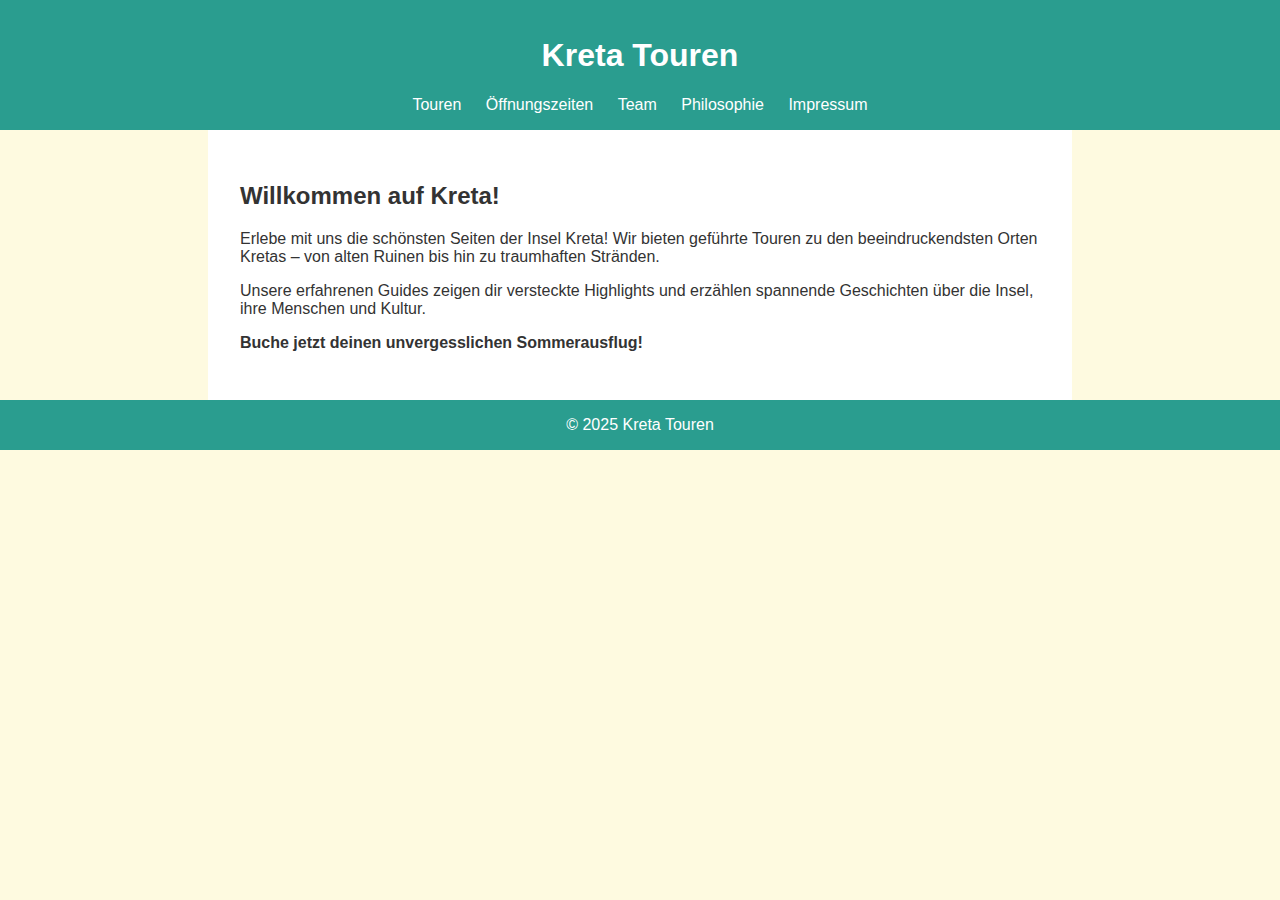
<file: index.html>
<!DOCTYPE html>
<html lang="de">
<head>
  <meta charset="UTF-8">
  <title>Kreta Touren – Start</title>
  <link rel="stylesheet" href="style.css">
</head>
<body>
  <header>
    <h1>Kreta Touren</h1>
    <nav>
      <a href="touren.html">Touren</a>
      <a href="zeiten.html">Öffnungszeiten</a>
      <a href="team.html">Team</a>
      <a href="philosophie.html">Philosophie</a>
      <a href="impressum.html">Impressum</a>
    </nav>
  </header>
  <main>
    <h2>Willkommen auf Kreta!</h2>
    <p>Erlebe mit uns die schönsten Seiten der Insel Kreta! Wir bieten geführte Touren zu den beeindruckendsten Orten Kretas – von alten Ruinen bis hin zu traumhaften Stränden.</p>
    <p>Unsere erfahrenen Guides zeigen dir versteckte Highlights und erzählen spannende Geschichten über die Insel, ihre Menschen und Kultur.</p>
    <p><strong>Buche jetzt deinen unvergesslichen Sommerausflug!</strong></p>
  </main>
  <footer>
    &copy; 2025 Kreta Touren
  </footer>
</body>
</html>
</file>
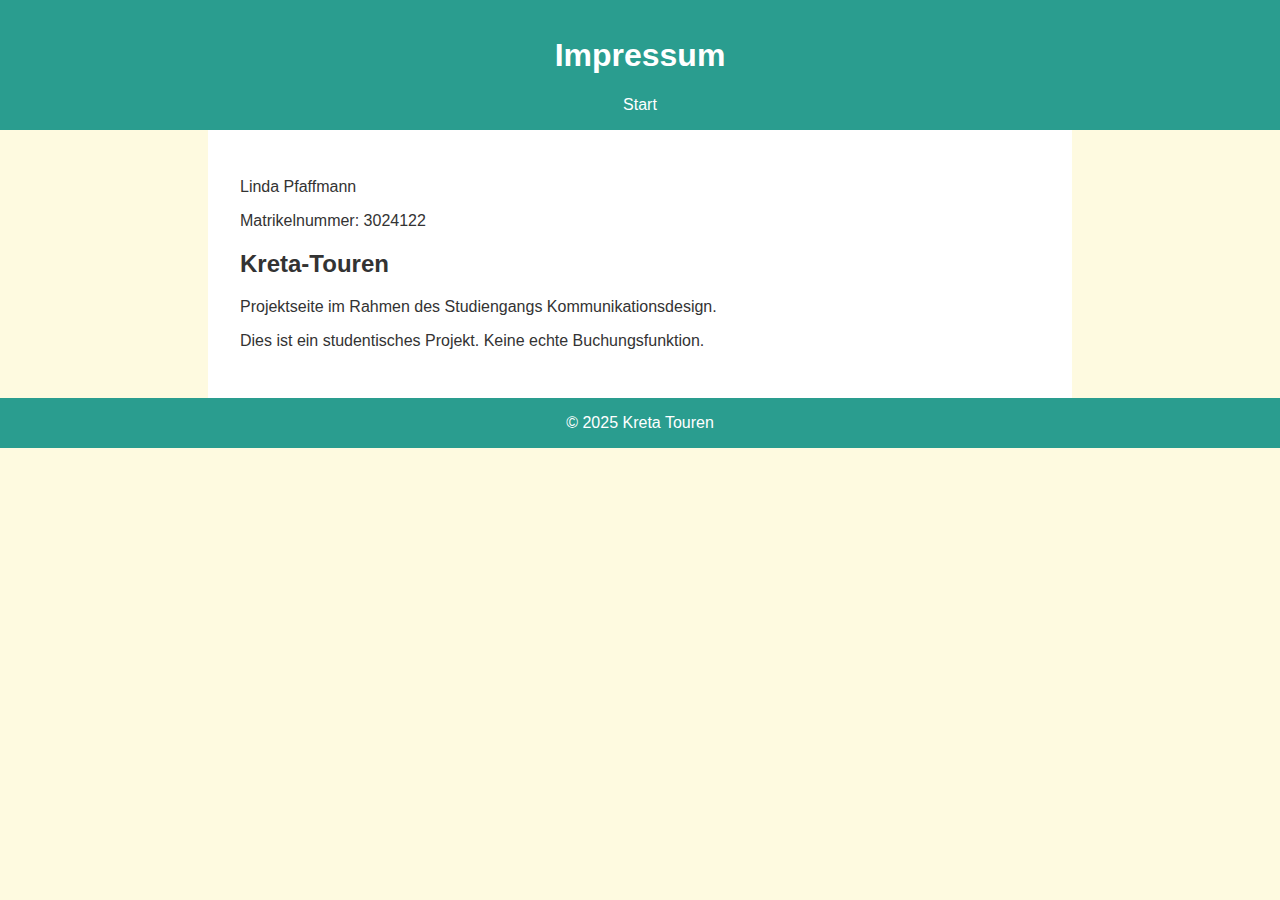
<file: impressum.html>
<!DOCTYPE html>
<html lang="de">
<head>
  <meta charset="UTF-8">
  <title>Impressum</title>
  <link rel="stylesheet" href="style.css">
</head>
<body>
  <header>
    <h1>Impressum</h1>
    <nav>
      <a href="index.html">Start</a>
    </nav>
  </header>
  <main>
    <p>Linda Pfaffmann<br>
    </p>

    <p>Matrikelnummer: 3024122</p>

    <h2>Kreta-Touren</h2>
    <p>Projektseite im Rahmen des Studiengangs Kommunikationsdesign.</p>
    <p>Dies ist ein studentisches Projekt. Keine echte Buchungsfunktion.</p>
  </main>
  <footer>
    &copy; 2025 Kreta Touren
  </footer>
</body>
</html>
</file>
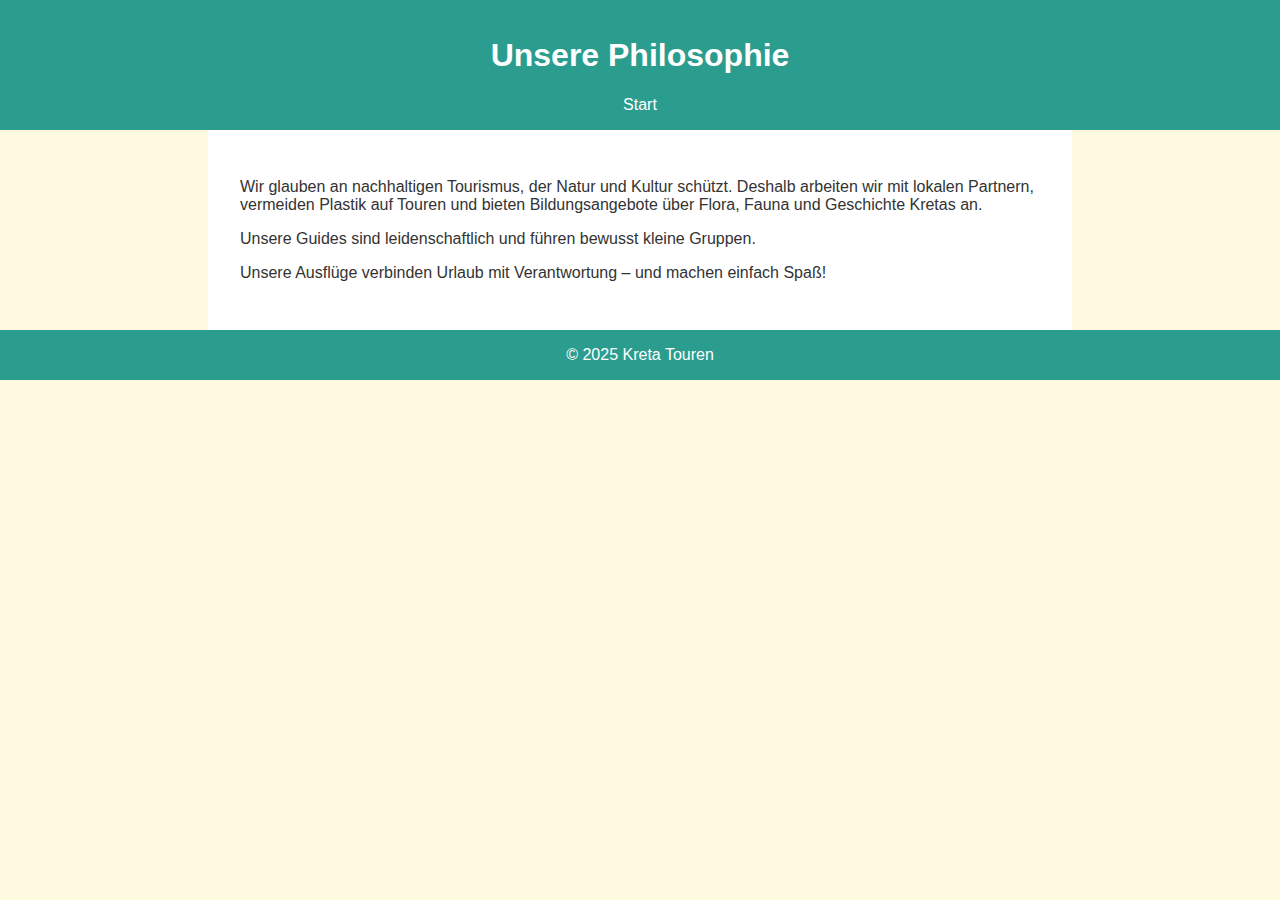
<file: philosophie.html>
<!DOCTYPE html>
<html lang="de">
<head>
  <meta charset="UTF-8">
  <title>Philosophie</title>
  <link rel="stylesheet" href="style.css">
</head>
<body>
  <header>
    <h1>Unsere Philosophie</h1>
    <nav>
      <a href="index.html">Start</a>
    </nav>
  </header>
  <main>
    <p>Wir glauben an nachhaltigen Tourismus, der Natur und Kultur schützt. Deshalb arbeiten wir mit lokalen Partnern, vermeiden Plastik auf Touren und bieten Bildungsangebote über Flora, Fauna und Geschichte Kretas an.</p>
    <p>Unsere Guides sind leidenschaftlich und führen bewusst kleine Gruppen.</p>
    <p>Unsere Ausflüge verbinden Urlaub mit Verantwortung – und machen einfach Spaß!</p>
  </main>
  <footer>
    &copy; 2025 Kreta Touren
  </footer>
</body>
</html>
</file>
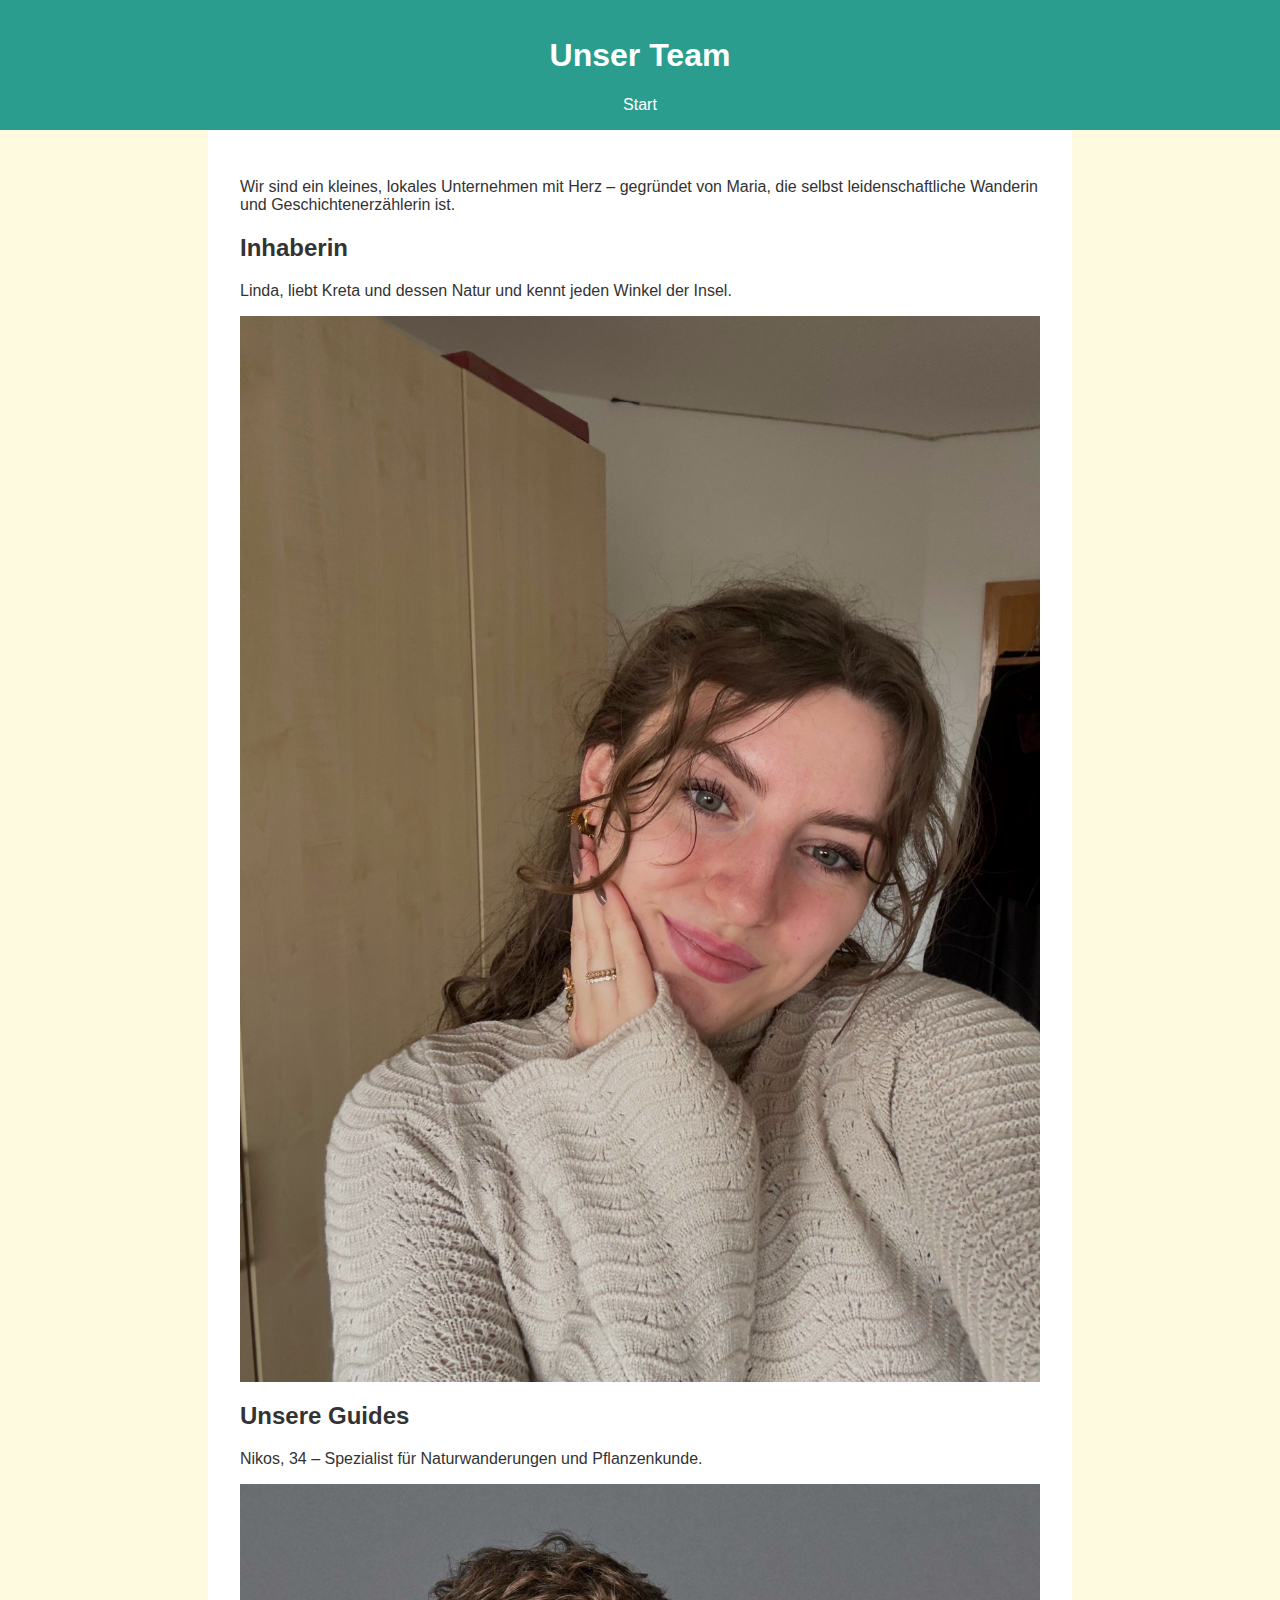
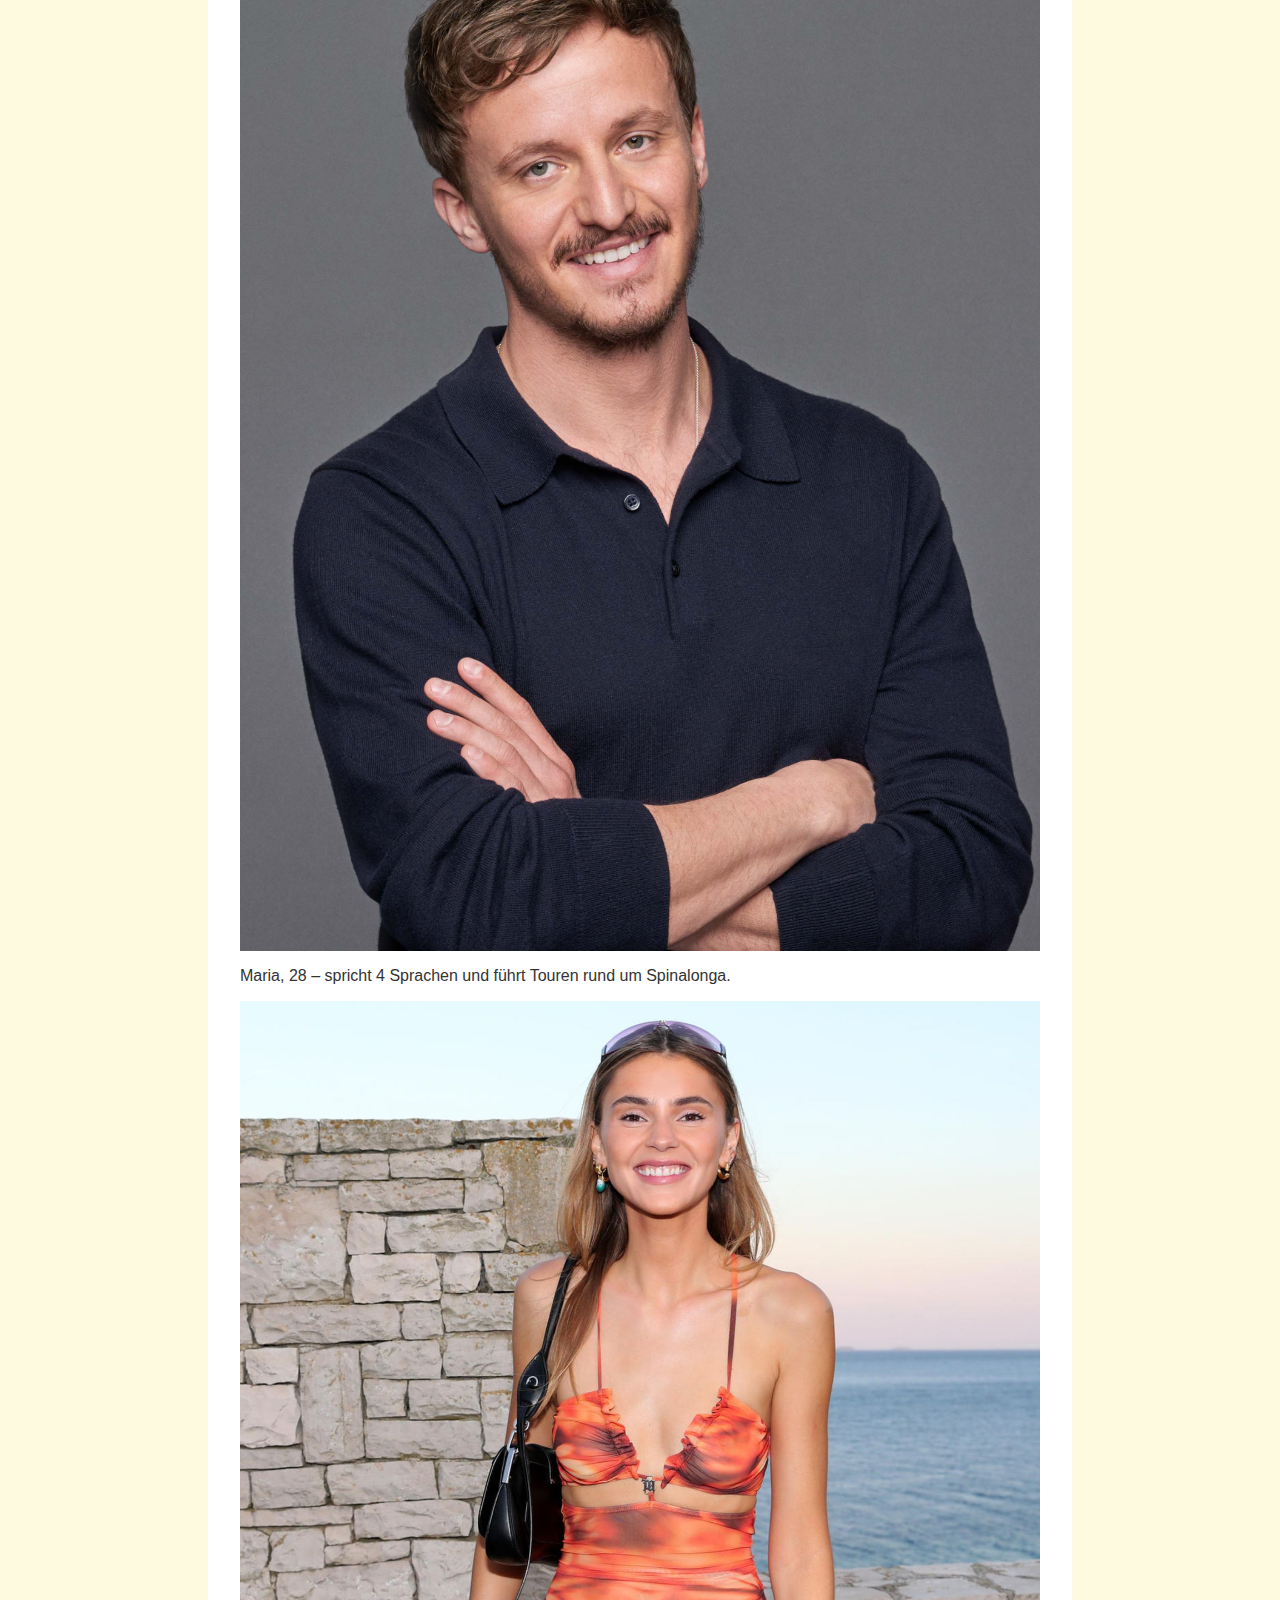
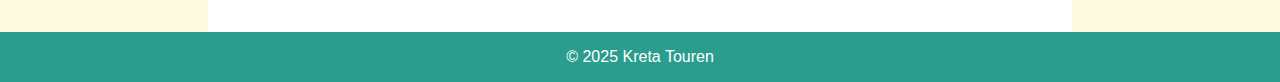
<file: team.html>
<!DOCTYPE html>
<html lang="de">
<head>
  <meta charset="UTF-8">
  <title>Team</title>
  <link rel="stylesheet" href="style.css">
</head>
<body>
  <header>
    <h1>Unser Team</h1>
    <nav>
      <a href="index.html">Start</a>
    </nav>
  </header>
  <main>
    <p>Wir sind ein kleines, lokales Unternehmen mit Herz – gegründet von Maria, die selbst leidenschaftliche Wanderin und Geschichtenerzählerin ist.
    <h2>Inhaberin</h2>
    <p>Linda, liebt Kreta und dessen Natur und kennt jeden Winkel der Insel.</p>
    <img src="img/linda.jpg" alt="Linda">

    <h2>Unsere Guides</h2>
    <p>Nikos, 34 – Spezialist für Naturwanderungen und Pflanzenkunde.</p>
    <img src="img/nikos.jpg" alt="Nikos">

    <p>Maria, 28 – spricht 4 Sprachen und führt Touren rund um Spinalonga.</p>
    <img src="img/maria.jpg" alt="Maria">
  </main>
  <footer>
    &copy; 2025 Kreta Touren
  </footer>
</body>
</html>
</file>
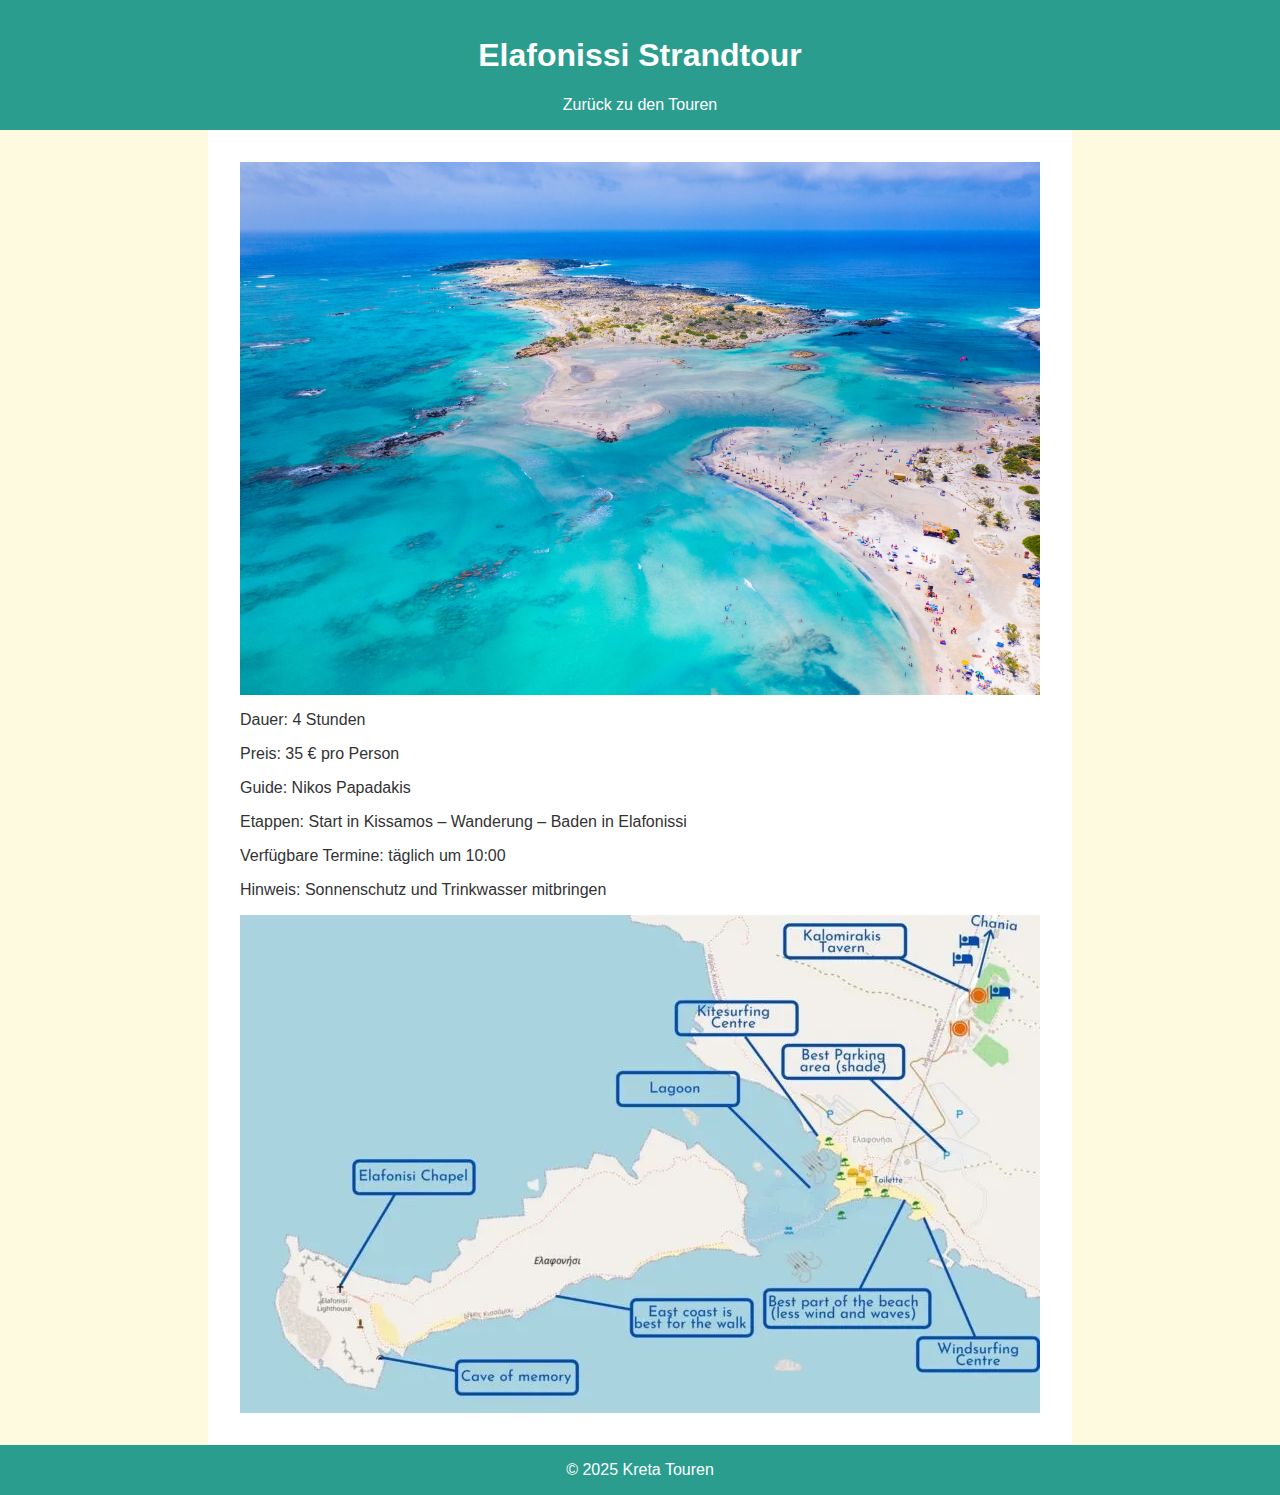
<file: tour-detail.html>
<!DOCTYPE html>
<html lang="de">
<head>
  <meta charset="UTF-8">
  <title>Elafonissi Detail</title>
  <link rel="stylesheet" href="style.css">
</head>
<body>
  <header>
    <h1>Elafonissi Strandtour</h1>
    <nav>
      <a href="touren.html">Zurück zu den Touren</a>
    </nav>
  </header>
  <main>
    <img src="img/elafonissi2.jpg" alt="Elafonissi">
    <p>Dauer: 4 Stunden</p>
    <p>Preis: 35 € pro Person</p>
    <p>Guide: Nikos Papadakis</p>
    <p>Etappen: Start in Kissamos – Wanderung – Baden in Elafonissi</p>
    <p>Verfügbare Termine: täglich um 10:00</p>
    <p>Hinweis: Sonnenschutz und Trinkwasser mitbringen</p>
    <img src="img/karte-tour.png" alt="Tour-Karte">
  </main>
  <footer>
    &copy; 2025 Kreta Touren
  </footer>
</body>
</html>
</file>
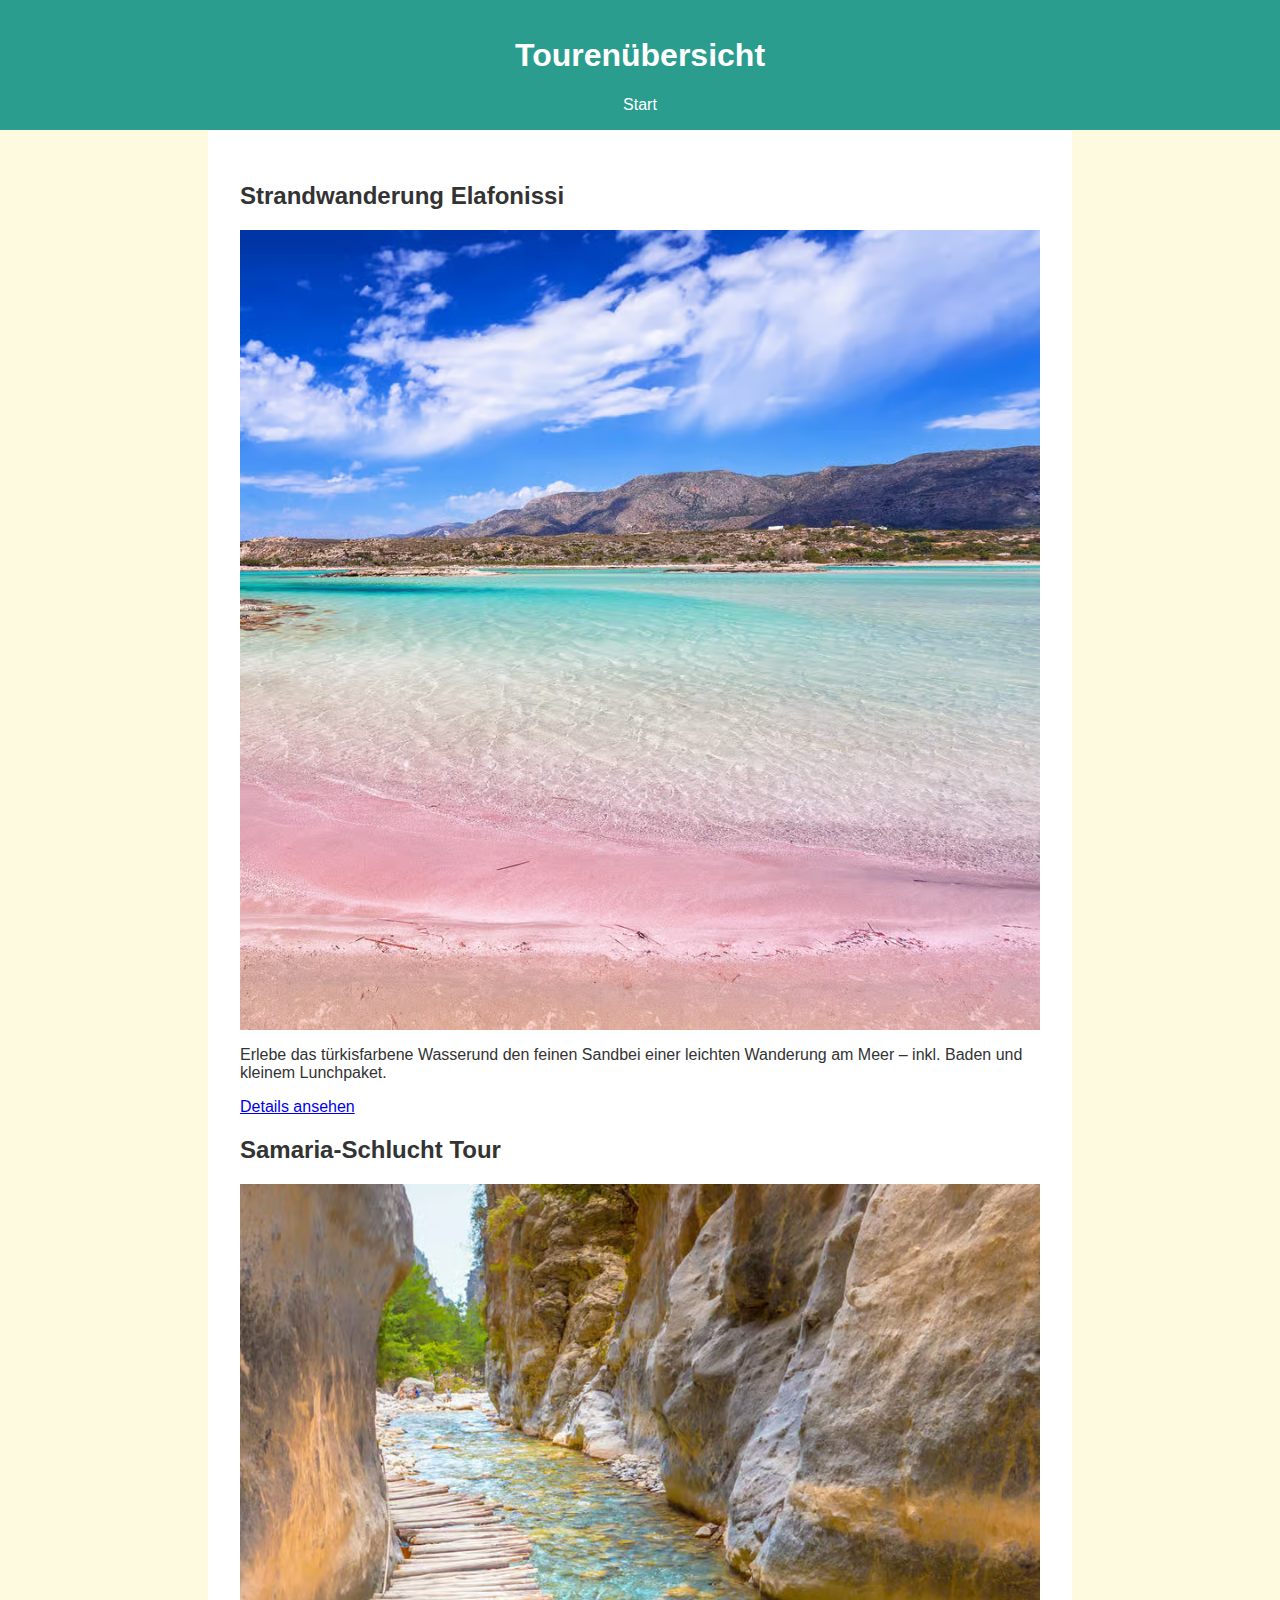
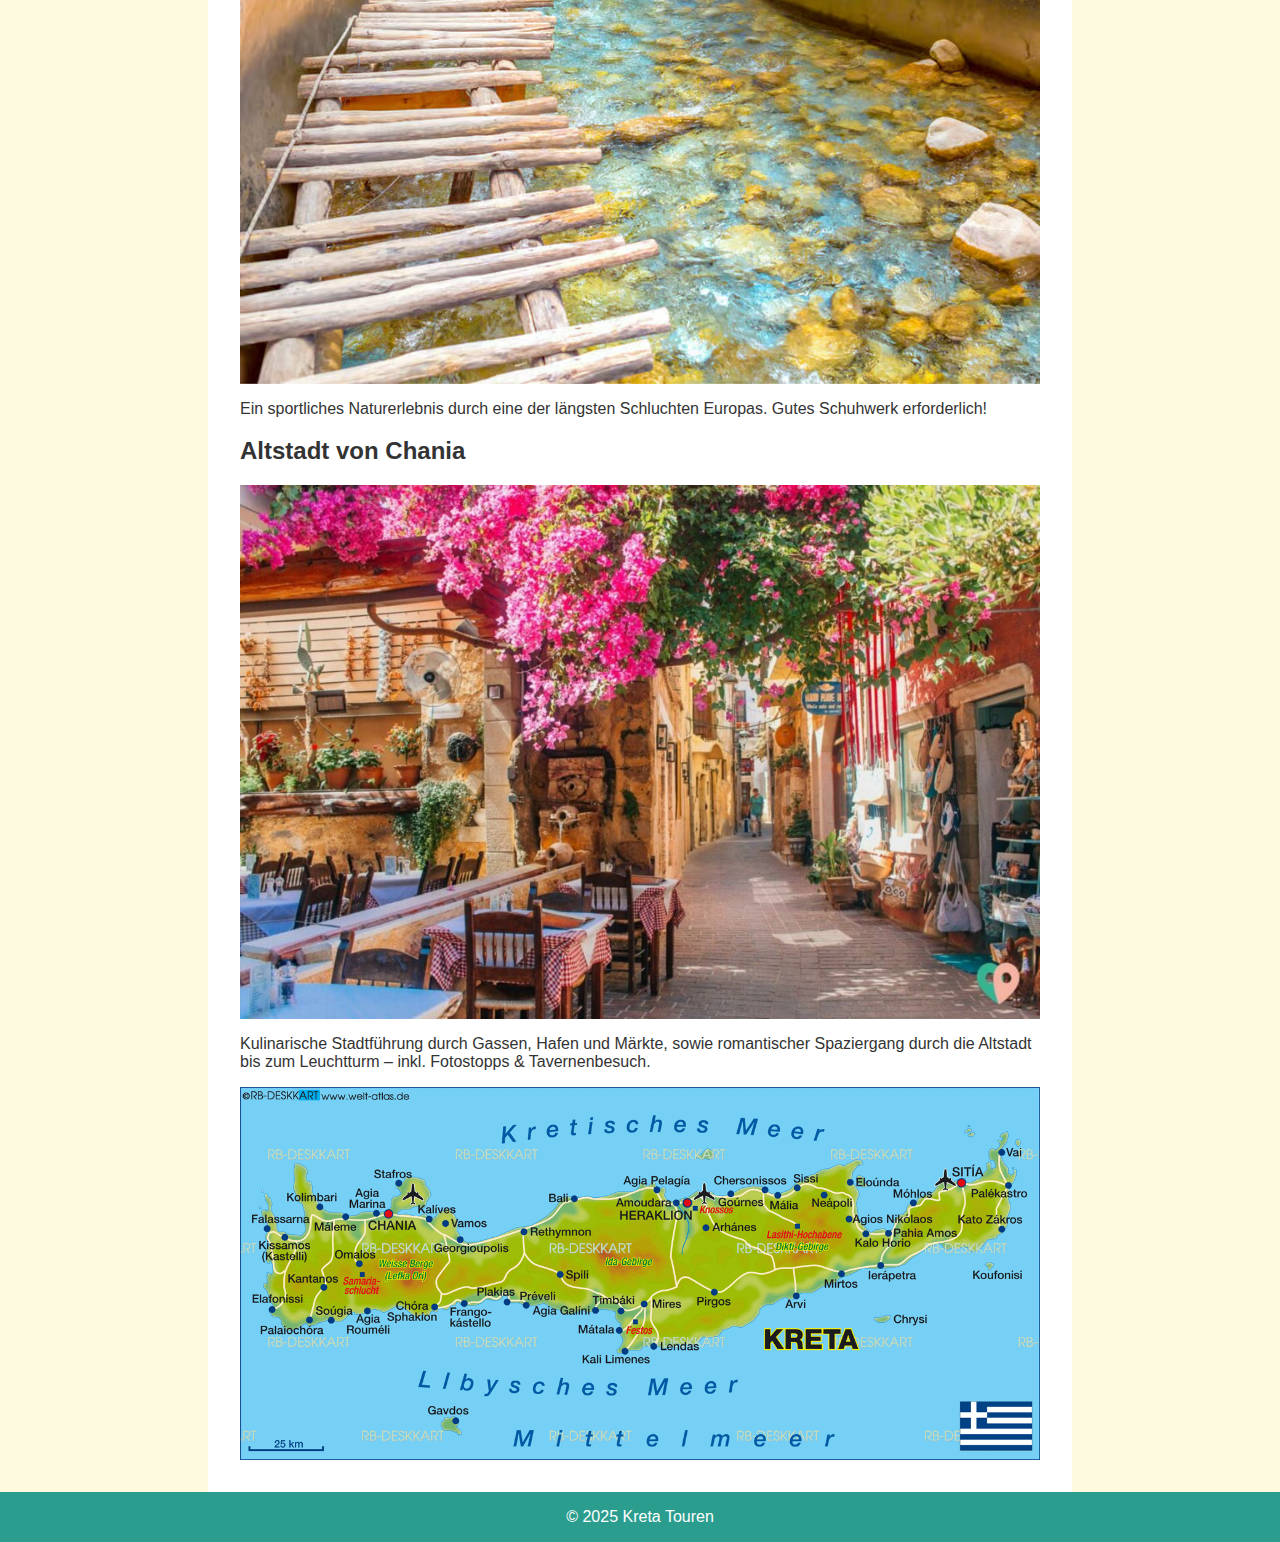
<file: touren.html>
<!DOCTYPE html>
<html lang="de">
<head>
  <meta charset="UTF-8">
  <title>Touren auf Kreta</title>
  <link rel="stylesheet" href="style.css">
</head>
<body>
  <header>
    <h1>Tourenübersicht</h1>
    <nav>
      <a href="index.html">Start</a>
    </nav>
  </header>
  <main>
    <h2>Strandwanderung Elafonissi</h2>
    <img src="img/elafonissi.jpg" alt="Elafonissi">
    <p>Erlebe das türkisfarbene Wasserund den feinen Sandbei einer leichten Wanderung am Meer – inkl. Baden und kleinem Lunchpaket.</p>
    <a href="tour-detail.html">Details ansehen</a>

    <h2>Samaria-Schlucht Tour</h2>
    <img src="img/samaria.jpg" alt="Samaria-Schlucht">
    <p>Ein sportliches Naturerlebnis durch eine der längsten Schluchten Europas. Gutes Schuhwerk erforderlich!</p>

    <h2>Altstadt von Chania</h2>
    <img src="img/chania.jpg" alt="Chania">
    <p>Kulinarische Stadtführung durch Gassen, Hafen und Märkte, sowie romantischer Spaziergang durch die Altstadt bis zum Leuchtturm – inkl. Fotostopps & Tavernenbesuch.</p>

    <img src="img/karte-kreta.png" alt="Karte von Kreta">
  </main>
  <footer>
    &copy; 2025 Kreta Touren
  </footer>
</body>
</html>
</file>
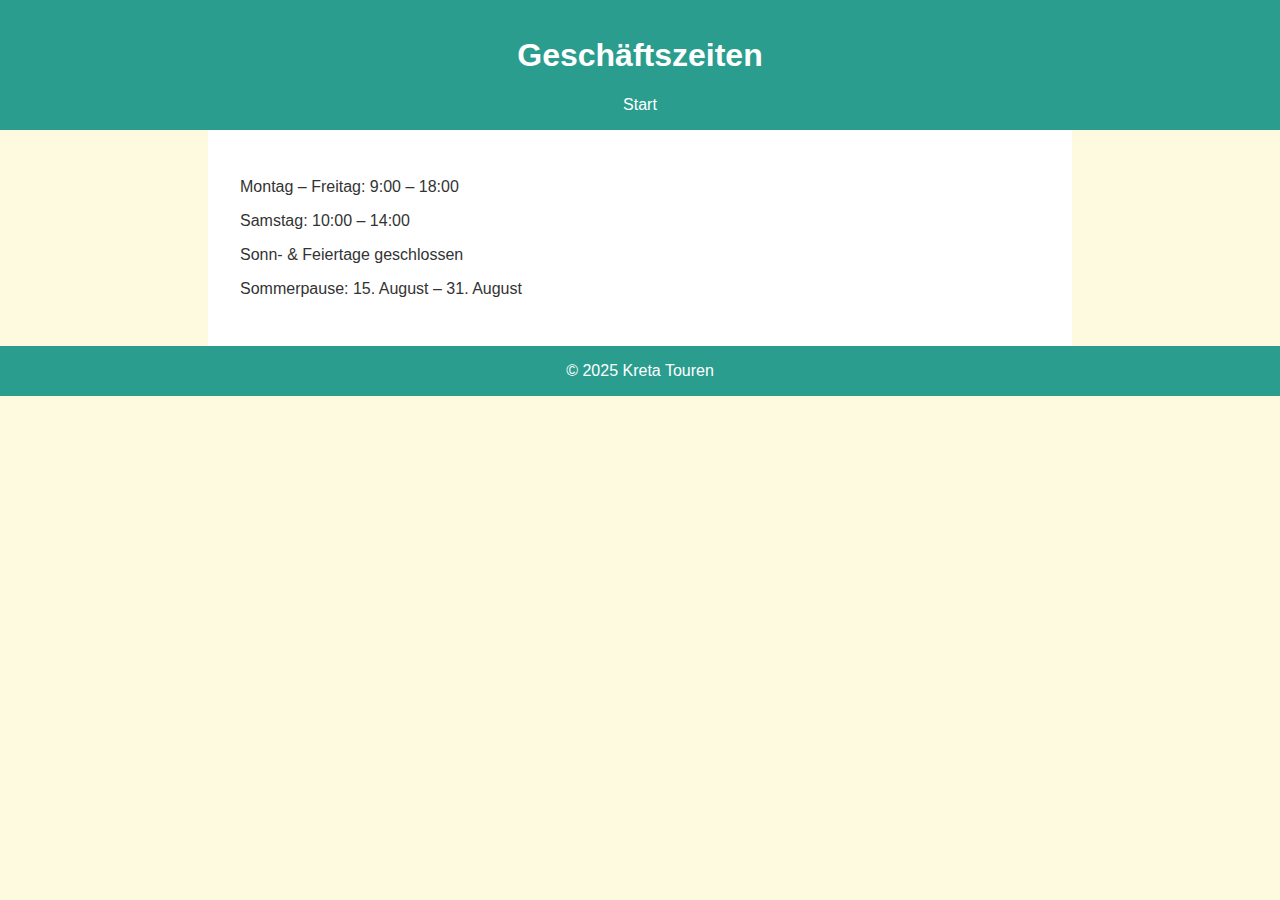
<file: zeiten.html>
<!DOCTYPE html>
<html lang="de">
<head>
  <meta charset="UTF-8">
  <title>Öffnungszeiten</title>
  <link rel="stylesheet" href="style.css">
</head>
<body>
  <header>
    <h1>Geschäftszeiten</h1>
    <nav>
      <a href="index.html">Start</a>
    </nav>
  </header>
  <main>
    <p>Montag – Freitag: 9:00 – 18:00</p>
    <p>Samstag: 10:00 – 14:00</p>
    <p>Sonn- & Feiertage geschlossen</p>
    <p>Sommerpause: 15. August – 31. August</p>
  </main>
  <footer>
    &copy; 2025 Kreta Touren
  </footer>
</body>
</html>
</file>
<file: style.css>
body {
  font-family: Verdana, sans-serif;
  margin: 0;
  padding: 0;
  background-color: #fefae0;
  color: #333;
}

header, footer {
  background-color: #2a9d8f;
  color: white;
  padding: 1em;
  text-align: center;
}

nav a {
  color: white;
  margin: 0 10px;
  text-decoration: none;
}

main {
  padding: 2em;
  min-width: 800px;
  max-width: 60%;
  margin: auto;
  background-color: white;
}

img {
  max-width: 800px;
  margin-bottom: 1em;
  display: block;
  margin: auto;
}
</file>
